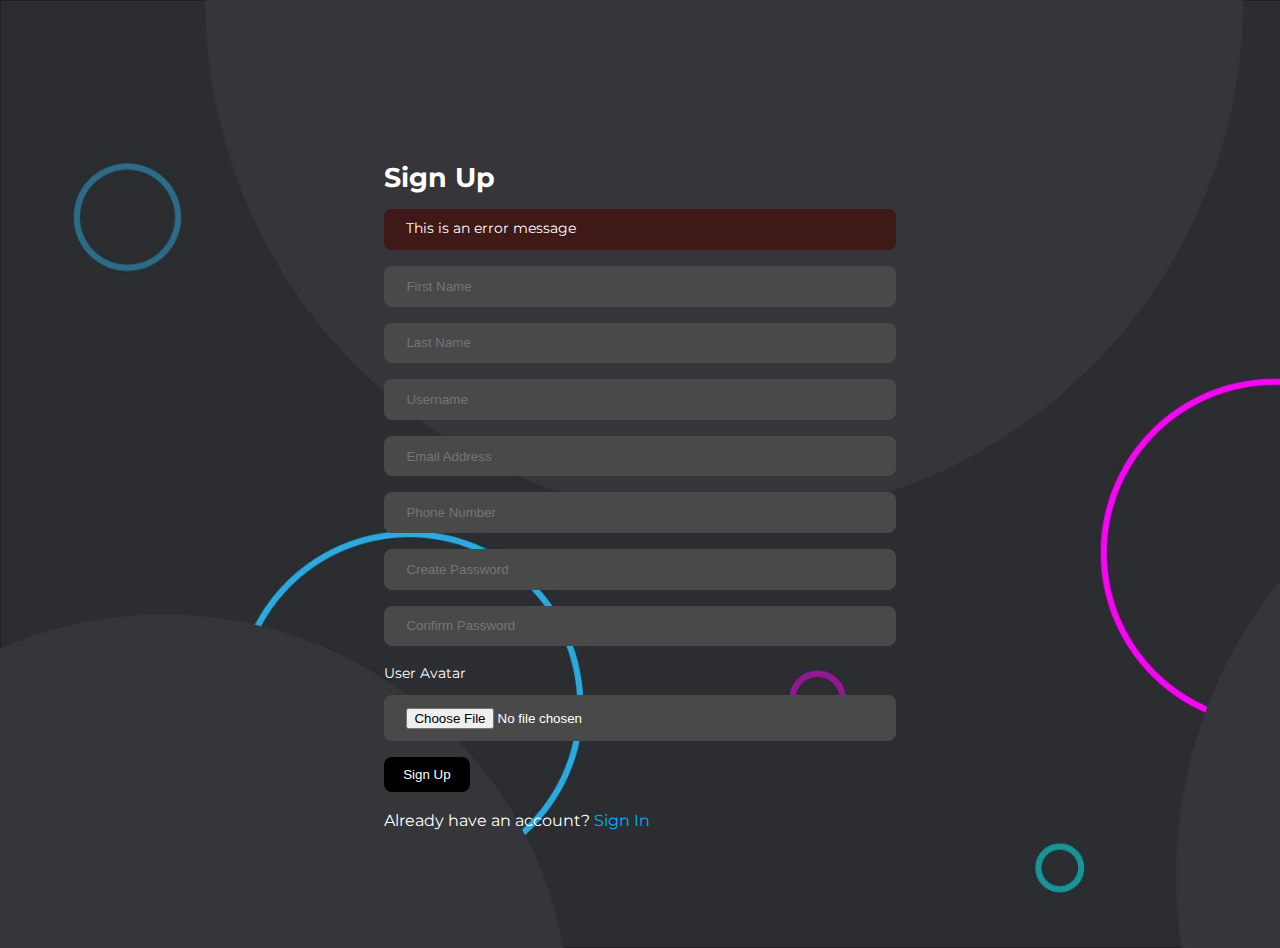
<file: index.html>
<!DOCTYPE html>
<html lang="en">
<head>
    <meta charset="UTF-8">
    <meta name="viewport" content="width=device-width, initial-scale=1.0">
    <meta http-equiv="X-UA-Compatible" content="ie=edge">
    <title>Sign Up</title>
    <link rel="stylesheet" href="style.css">
    <link rel="stylesheet" href="https://cdn.jsdelivr.net/npm/boxicons@latest/css/boxicons.min.css">
    <link rel="preconnect" href="https://fonts.googleapis.com">
    <link rel="preconnect" href="https://fonts.gstatic.com" crossorigin>
    <link href="https://fonts.googleapis.com/css2?family=Montserrat:ital,
    wght@0,100..900;1,100..900&display=swap" rel="stylesheet">
</head>
<body class="background-img">

<section class="form__section">
    <div class="container form__section-container">
        <h2>Sign Up</h2>
        <div class="alert__message error">
            <p>This is an error message</p>
        </div>
        <form action="#" enctype="multipart/form-data">
            <input type="text"  placeholder="First Name" required>
            <input type="text"  placeholder="Last Name" required>
            <input type="text"  placeholder="Username" required>
            <input type="email"  placeholder="Email Address" required>
            <input type="number"  placeholder="Phone Number" required >
            <input type="password"  placeholder="Create Password" required>
            <input type="password"  placeholder="Confirm Password" required>
            <div class="form__control">
                <label for="avatar">User Avatar</label>
                <input type="file" id="avatar" accept="image/*" required>
            </div>
            <button type="submit" class="btn">Sign Up</button>
            <small>Already have an account? <a href="signin.html">Sign In</a></small>
        </form>
    </div>
</section>
</body>
</html>
</file>
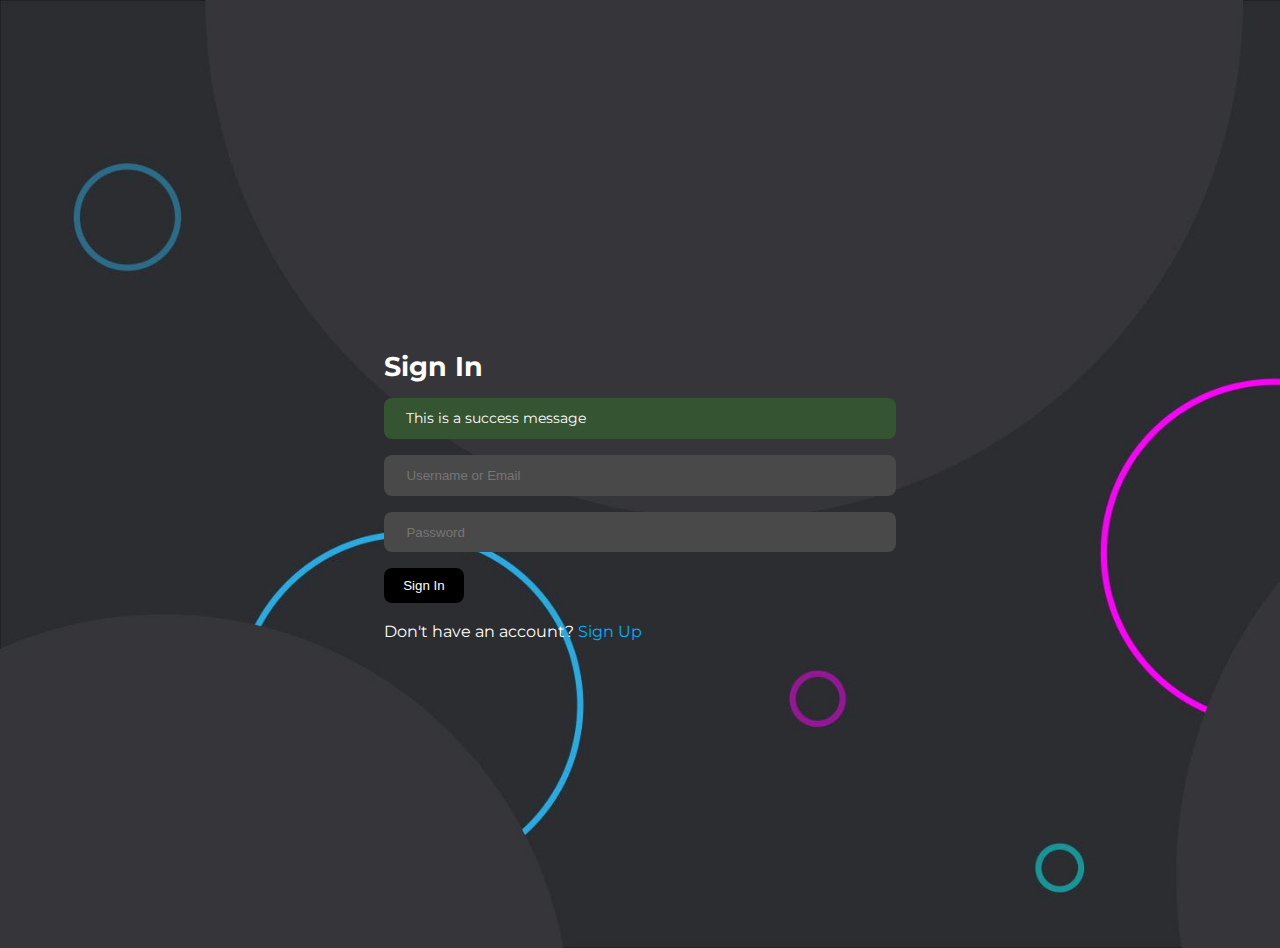
<file: signin.html>
<!DOCTYPE html>
<html lang="en">
<head>
    <meta charset="UTF-8">
    <meta name="viewport" content="width=device-width, initial-scale=1.0">
    <meta http-equiv="X-UA-Compatible" content="ie=edge">
    <title>Sign In</title>
    <link rel="stylesheet" href="style.css">
    <link rel="stylesheet" href="https://cdn.jsdelivr.net/npm/boxicons@latest/css/boxicons.min.css">
    <link rel="preconnect" href="https://fonts.googleapis.com">
    <link rel="preconnect" href="https://fonts.gstatic.com" crossorigin>
    <link href="https://fonts.googleapis.com/css2?family=Montserrat:ital,
    wght@0,100..900;1,100..900&display=swap" rel="stylesheet">
</head>
<body class="background-img">


<section class="form__section">
    <div class="container form__section-container">
        <h2>Sign In</h2>
        <div class="alert__message success">
            <p>This is a success message</p>
        </div>
        <form action="#" enctype="multipart/form-data">
            <input type="text"  placeholder="Username or Email" required>
            <input type="password"  placeholder="Password" required>
            <button type="submit" class="btn">Sign In</button>
            <small>Don't have an account? <a href="signup.html">Sign Up</a></small>
        </form>
    </div>
</section>
</body>
</html>
</file>
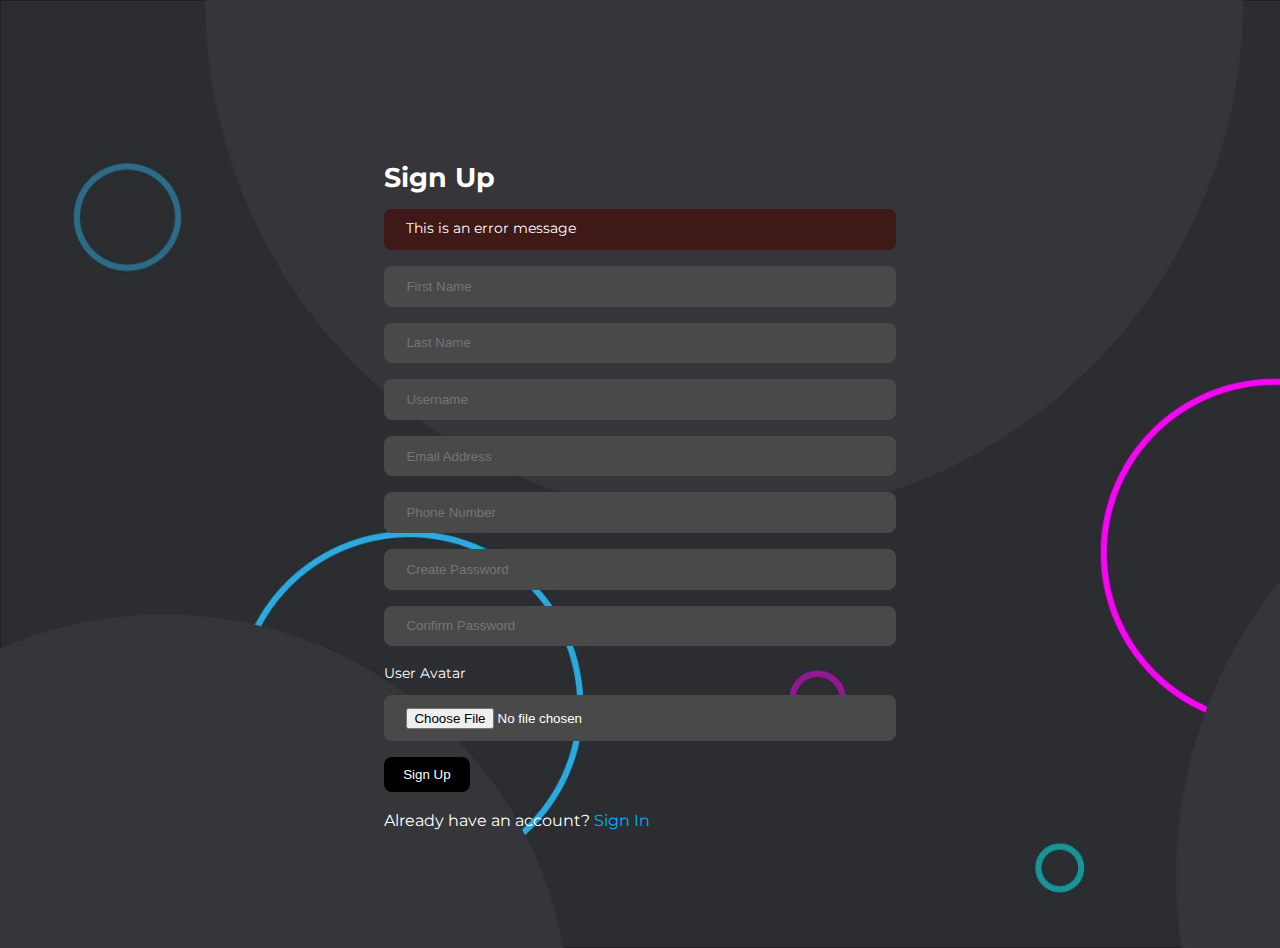
<file: signup.html>
<!DOCTYPE html>
<html lang="en">
<head>
    <meta charset="UTF-8">
    <meta name="viewport" content="width=device-width, initial-scale=1.0">
    <meta http-equiv="X-UA-Compatible" content="ie=edge">
    <title>Sign Up</title>
    <link rel="stylesheet" href="style.css">
    <link rel="stylesheet" href="https://cdn.jsdelivr.net/npm/boxicons@latest/css/boxicons.min.css">
    <link rel="preconnect" href="https://fonts.googleapis.com">
    <link rel="preconnect" href="https://fonts.gstatic.com" crossorigin>
    <link href="https://fonts.googleapis.com/css2?family=Montserrat:ital,
    wght@0,100..900;1,100..900&display=swap" rel="stylesheet">
</head>
<body class="background-img">

<section class="form__section">
    <div class="container form__section-container">
        <h2>Sign Up</h2>
        <div class="alert__message error">
            <p>This is an error message</p>
        </div>
        <form action="#" enctype="multipart/form-data">
            <input type="text"  placeholder="First Name" required>
            <input type="text"  placeholder="Last Name" required>
            <input type="text"  placeholder="Username" required>
            <input type="email"  placeholder="Email Address" required>
            <input type="number"  placeholder="Phone Number" required >
            <input type="password"  placeholder="Create Password" required>
            <input type="password"  placeholder="Confirm Password" required>
            <div class="form__control">
                <label for="avatar">User Avatar</label>
                <input type="file" id="avatar" accept="image/*" required>
            </div>
            <button type="submit" class="btn">Sign Up</button>
            <small>Already have an account? <a href="signin.html">Sign In</a></small>
        </form>
    </div>
</section>
</body>
</html>
</file>
<file: style.css>
:root{
    --primary: #414548;
    --primary-light: hsl(240, 3%, 19%);
    --color-white: #fff;
    --color-red: #6c0000;
    --color-green: green;
    --color-green-light: #bdffbd;
    --color-gray-900: #494949;
    --color-bg: #034460;


    --transition: all 300ms ease;

    --container-width-lg: 74%;
    --container-width-md: 88%;
    --form-width: 40%;


    --card-border-radius-1: 0.3rem;
    --card-border-radius-2: 0.5rem;
    --card-border-radius-3: 0.8rem;
    --card-border-radius-4: 0.8rem;
    --card-border-radius-5: 5rem;
}


/* ======================================================== */
*{
    margin: 0;
    padding: 0;
    outline: 0;
    border: 0;
    appearance: auto;
    list-style: none;
    text-decoration: none;
    scroll-behavior: smooth;
    box-sizing: border-box;
}

body{
    font-family: 'Montserrat', sans-serif;
    line-height: 1.6;
    color: var(--color-white);
    overflow-x: hidden;
    background: var(--primary-light);
    font-size: 0.9rem;
}

.container{
    width: var(--container-width-lg);
    max-width: 1800px;
    margin-inline: auto;
}

section{
    margin-top: 3rem;
    width: 100vw;
}

p,h1,h2,h3,h4,h5{
    color: var(--color-white);
    line-height: 1.1;
}

h1{
    font-size: 3rem;
    margin: 1rem 0;
}

h2{
    font-size: 1.7rem;
    margin: 1rem 0 1rem;
}

h3{
    font-size: 1.1rem;
    margin: 0.8rem 0 0.5rem;
}

h4{
    font-size: 1rem;
}

a{
    color: var(--color-white);
    transition: var(--transition);
}


img{
    display: block;
    width: 100%;
    object-fit: cover;
}

/*====nav===*/
nav{
    background: #414548;
    width: 100vw;
    height: 4.5rem;
    position: fixed;
    top: 0;
    z-index: 99;
    box-shadow: 0 1rem 1rem rgba(0, 0, 0, 0.2);
}

nav button{
    display: none;
    color: var(--color-white);
}

.nav__container{
    height: 100%;
    display: flex;
    align-items: center;
    justify-content: space-between;
}

.avatar{
    width: 2.4rem;
    height: 2.4rem;
    border-radius: 50%;
    overflow: hidden;
    border: 0.3rem solid var(--color-bg);
}
.nav__logo{
    font-size: 1.2rem;
    font-weight: 600;
}

.nav__items{
    display: flex;
    align-items: center;
    gap: 4rem;
}

.nav__profile{
    position: relative;
    cursor: pointer;
}

.nav__profile ul {
    position: absolute;
    top: 125%;
    right: 0;
    display: flex;
    flex-direction: column;
    box-shadow: 0 3rem 4rem rgba(0, 0, 0, 0.4);
    visibility: hidden;
    opacity: 0;
    transition: 1s;
}


/*==show nav ul when profile is hovered==*/
.nav__profile:hover > ul {
    visibility: visible;
    opacity: 1;
}

.nav__profile ul li a{
    padding: 1rem;
    background: var(--color-bg);
    display: block;
    width: 100%;
}

.nav__profile ul li:last-child a{
    background: var(--color-red);
    color: white;
}

/*======CATEGORY BUTTON=========*/
.category_button{
    color: var(--color-white);
    background: var(--primary);
    display: inline-block;
    padding: 0.5rem 1rem;
    border-radius: var(--card-border-radius-2);
    font-weight: 600;
    font-size: 0.8rem;
    text-align: center;
}

.category_button:hover{
    background-color: var(--color-bg);
    color: white;
}


/*====== GENERAL POST ===== */
.post_thumbnail{
    border-radius: 30px 0;
    border: .3rem solid var(--color-gray-900);
    overflow: hidden;
    margin-bottom: 1.6rem;
}

.post:hover .post-thumbnail img{
    filter: saturate(0%);
    transition: filter 500ms ease;
}

.post_author {
    display: flex;
    margin-top: 1.2rem;
    gap: 1rem;
}

.post_author_avatar {
    width: 2.5rem;
    height: 2.5rem;
    border-radius: var(--card-border-radius-3);
    overflow: hidden;
}

/*======FEATURED POST=========*/
.featured {
    margin-top: 8rem;
}

.featured__container {
    display: grid;
    grid-template-columns: 1fr 1fr;
    gap:4rem;
}

.featured .post_thumbnail{
    height: fit-content;
}


/*====== POST =====*/
.post_thumbnail:hover{
    box-shadow: 0 1rem 1rem rgba(0, 0, 0, 0.5);
}


.post__container{
    display: grid;
    grid-template-columns:repeat(3, 1fr);
    gap: 5rem;
    margin-bottom: 5rem;
}


/*======= CATEGORY BUTTONS ======*/
.category_buttons{
    padding: 4rem 0;
    border-top: 1px solid var(--color-gray-900);
    border-bottom: 1px solid var(--color-gray-900);
}

.category_buttons-container{
    width: fit-content;
    display: grid;
    grid-template-columns: repeat(3, 1fr);
    gap: 1rem;
}


/*======= FOOTER ======*/
footer{
    padding: 5rem 0 0;
    background: var(--primary);
    box-shadow: inset 0 1.5rem 1.5rem rgba(0, 0, 0, 0.2);
}

.footer_socials{
    margin-inline: auto;
    width: fit-content;
    margin-bottom: 5rem;
    display: flex;
    justify-content: space-between;
    align-items: center;
    gap: 1.2rem;
}
.footer_socials a{
    background: black;
    border-radius: 50%;
    width: 2.3rem;
    height: 2.3rem;
    display: flex;
    align-items: center;
    justify-content: center;
}

.footer_socials a:hover{
    background: var(--color-bg);
}

.footer_container{
    display: grid;
    grid-template-columns: repeat(4, 1fr);
}

footer h4{
    color: var(--color-white);
    margin-bottom: 0.6rem;
}

footer ul li{
    padding: 0.4rem 0;
}

footer ul a{
    opacity: 0.75;
}

footer ul a:hover{
    letter-spacing: 0.2rem;
    opacity: 1;
}

.footer_copyright{
    text-align: center;
    padding: 1.5rem 0;
    border-top: 2px solid var(--color-gray-900);
    margin-top: 4rem;
}

/*======= BLOG SEARCH BAR ======*/
.search__bar{
    margin-top: 7rem;
}

.search__bar-container {
    position: relative;
    width: 30rem;
    background-color: var(--color-gray-900);
    display: flex;
    align-items: center;
    flex-direction: row;
    justify-content: space-between;
    overflow: hidden;
    padding: 0.6rem 1rem;
    border-radius: var(--card-border-radius-2);
    color: #ddefff;
}

.search__bar-container > div{
    display: flex;
    width: 100%;
    align-items: center;
}

.search__bar input{
    background: transparent;
    margin-left: 0.7rem;
    padding: 0.5rem 0;
    width: 100%;
}

.search__bar input::placeholder{
    color: #ddefff;
}

/*======= END OF BLOG SEARCH BAR ======*/


/*======= BUTTON STYLE ======*/
.btn{
    display: inline-block;
    width: fit-content;
    padding: 0.6rem 1.2rem;
    background: #000000;
    border-radius: var(--card-border-radius-2);
    cursor: pointer;
    transition: var(--transition);
    color: var(--color-white);
}
.btn:hover{
    background: var(--color-bg);
}

/*========= SINGLE POST SECTION ========-->*/
.singlepost{
    margin: 6rem 0 2rem
}

.singlepost__container{
    width: var(--form-width);
    background-color: var(--color-gray-900);
    padding: 1rem 2rem 2rem;
}

.singlepost__container p{
    margin: 1rem 0;
    line-height: 1.7rem;
    padding-top: .5rem;
}


.singlepost .singlepost__thumbnail {
    margin-bottom: 1.5rem;
    margin-top: 1.5rem;
}


/*========= CATEGORY PAGE ========-->*/
.category__tittle{
    height: 15rem;
    margin-top: 4.5rem;
    background-color: var(--color-gray-900);
    display: grid;
    place-items: center;
}

/*========= EMPTY PAGES ========-->*/
.empty__page{
    height: 70vh;
    display: grid;
    place-content: center;
}

/*========= GENERAL FORM (SIGN UP PAGE) ========-->*/
.form__section{
    display: grid;
    place-items: center;
    height: 100vh;
}

.form__section-container{
    width: var(--form-width);
}

.alert__message{
    padding:0.8rem 1.4rem;
    margin-bottom: 1rem;
    border-radius: var(--card-border-radius-2);
}

.alert__message.error{
    background: #3f1818;
    color: #ff8f8f;
}

.alert__message.success{
    background: #355432;
    color: #6dff4b;
}

form{
    display: flex;
    flex-direction: column;
    gap: 1rem;

}

.form__control{
    display: flex;
    flex-direction: column;
    gap: 0.6rem;
}

.form__control.inline {
    flex-direction: row;
    align-items: center;
}

input,textarea,select{
    padding: 0.8rem 1.4rem;
    background: var(--color-gray-900);
    border-radius: var(--card-border-radius-2);
    resize: none;
    color: var(--color-white);
}

.form__section small{
    display: block;
    font-size: 1rem;
    margin-bottom: 1rem;
}

.form__section small a{
    color: #00b0ff;
}
.background-img{
    background: url("img/background.jpg");
    background-size: cover;
}



/*======= MEDIA QUERIES (MEDIUM DEVICES) ======*/
@media screen and (max-width: 1024px) {
    /*== GENERAL STYLE ==*/
    .container {
        width: var(--container-width-md);
    }
    h2 {
        font-size: 1.2rem;
    }
    h3{
        font-size: 1.2rem;
    }
    h5{
        font-size: 0.8rem;
    }

    /*== NAV ==*/
    nav button{
        display: inline-block;
        font-size: 1.5rem;
        background: transparent;
        color: var(--color-white);
        cursor: pointer;
    }

    nav button#close__nav-btn{
        display: none;
    }

    .nav__container{
        position: relative;
    }

    .nav__items{
        position: absolute;
        flex-direction: column;
        top: 100%;
        right: 0;
        width: 12rem;
        align-items: flex-start;
        justify-content: center;
        gap: 0;
        display: none;

    }

    .nav__items li{
        width: 100%;
        height: 4.5rem;
        display: flex;
        align-items: center;
        box-shadow: -2rem 3rem 7rem rgba(0, 0, 0, 1);
        border-top: 1px solid var(--primary-light);
        animation: animateDropdown 400ms 0s ease forwards;
        opacity: 0;
        transform-origin: top;
    }

    .nav__items li:nth-child(2){
        animation-delay: 200ms;
    }
    .nav__items li:nth-child(3){
        animation-delay: 400ms;
    }
    .nav__items li:nth-child(4){
        animation-delay: 600ms;
    }
    .nav__items li:nth-child(5){
        animation-delay: 800ms;
    }


    /* NAV DROPDOWN ANIMATION */
    @keyframes animateDropdown {
        0%{
            transform: rotateX(90deg);
        }
        100%{
            transform: rotateX(0deg);
            opacity: 1;
        }
    }

    .nav__items li a{
        border-radius: 0;
        width: 100%;
        height: 100%;
        background: var(--primary);
        padding: 0 2rem;
        display: flex;
        align-items: center;
    }

    .nav__profile{
        background: var(--primary);
    }

    .nav__profile ul {
        top: 100%;
        width: 100%;
    }

    .nav__profile .avatar{
        margin-left: 2rem;
        border: 0;
    }

    .featured__container{
        gap: 3rem;
    }
    .post__container{
        grid-template-columns: 1fr 1fr;
        gap: 3rem;
    }
    .footer_container{
        grid-template-columns: 1fr 1fr;
        gap: 3rem;
    }
    /*=======  BLOG  ======*/
    .search__bar-container {
        width: 60%;
    }

    /*=======  GENERAL FORM  ======*/
    .form__section-container{
        padding: 3rem;
    }

}

/*======= MEDIA QUERIES (SMALL DEVICES) ======*/
@media screen and (max-width: 600px) {
    section{
        margin-top: 2rem;
    }

    h1{
        font-size: 2rem;
    }

    .featured{
        margin-top: 6rem;
    }

    .featured__container{
         grid-template-columns: 1fr;
         gap: 0;
    }

    .post__container{
        grid-template-columns: 1fr;
    }

    .category_buttons-container{
        grid-template-columns: 1fr 1fr;
    }

    .footer_container{
        grid-template-columns: 1fr;
        text-align: center;
        gap: 2rem;
    }
    /*=======  BLOG  ======*/
    .search__bar-container {
        width: var(--container-width-md);
    }

    /*=======  SINGLE POST  ======*/
    .singlepost__container{
        background: transparent;
        padding: 0;
    }

    /*=======  GENERAL FORM  ======*/
    .form__section-container{
        padding: 0;
    }
}
</file>
